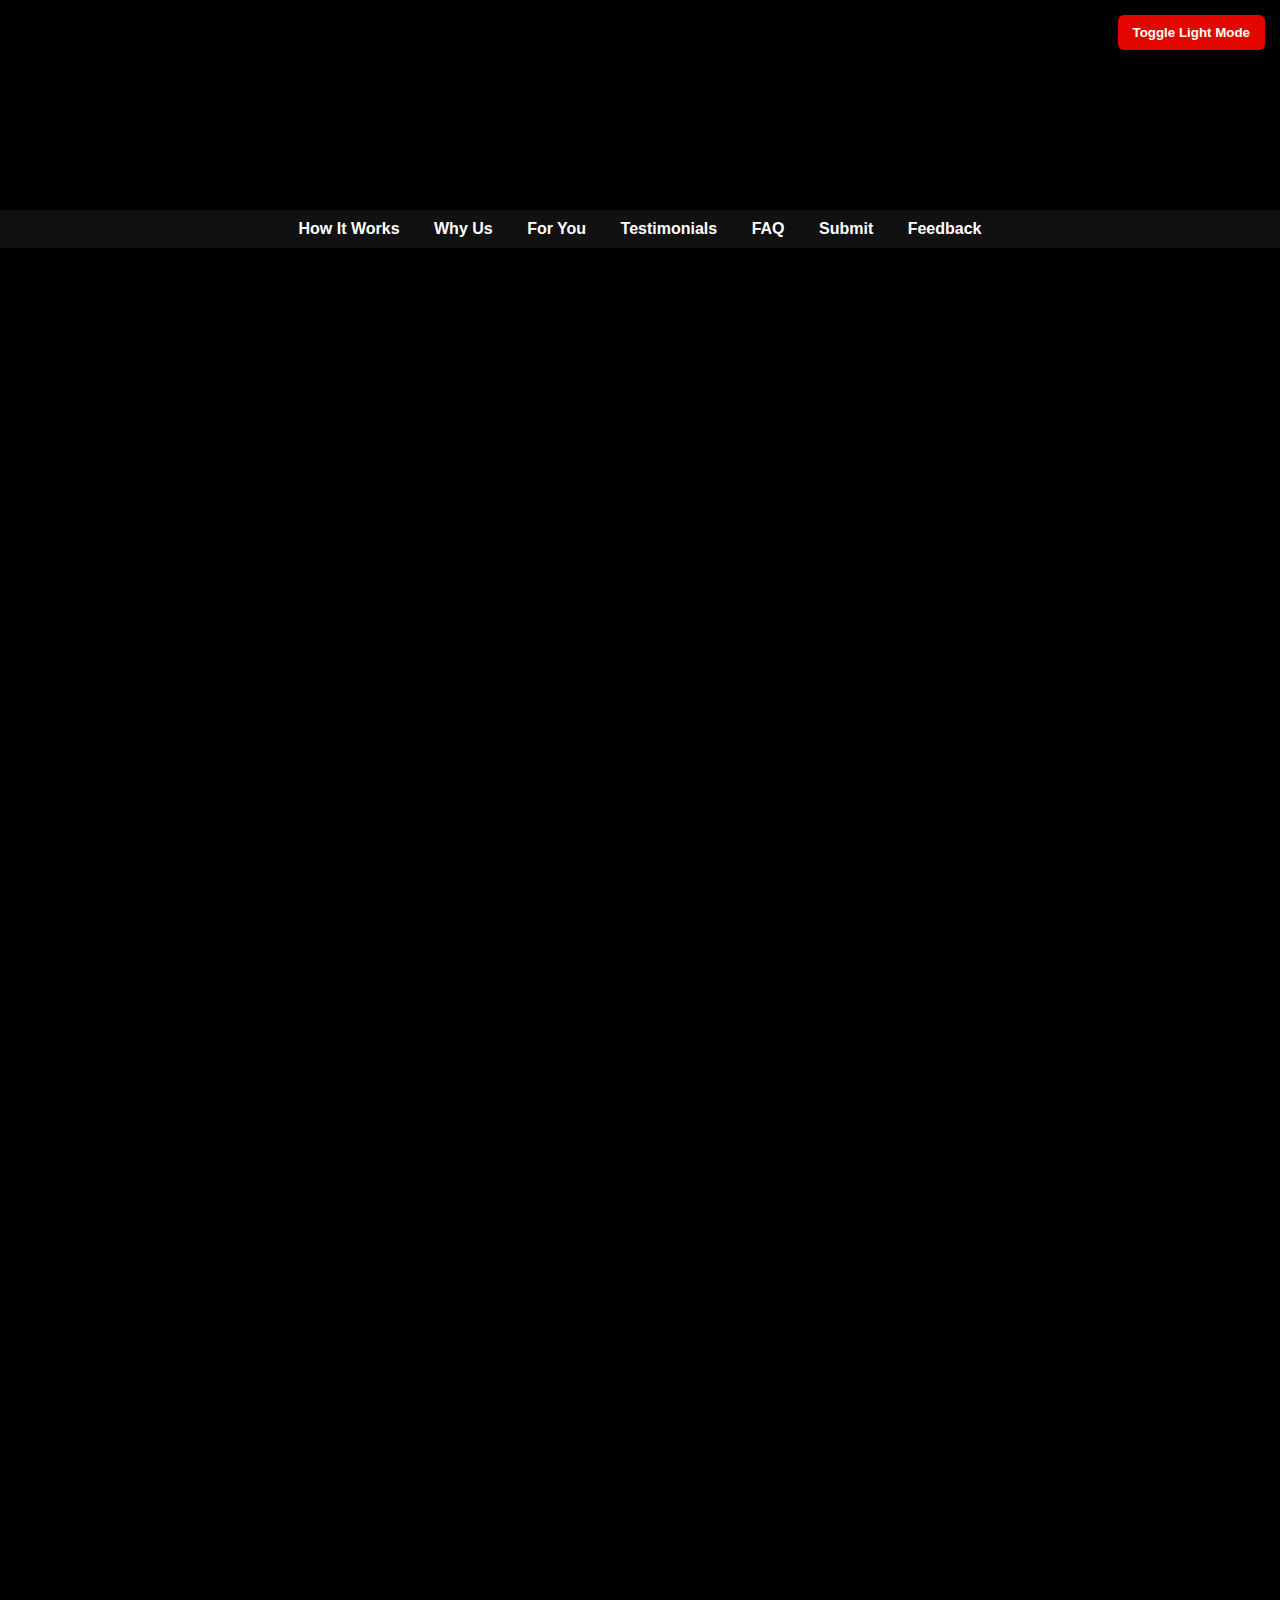
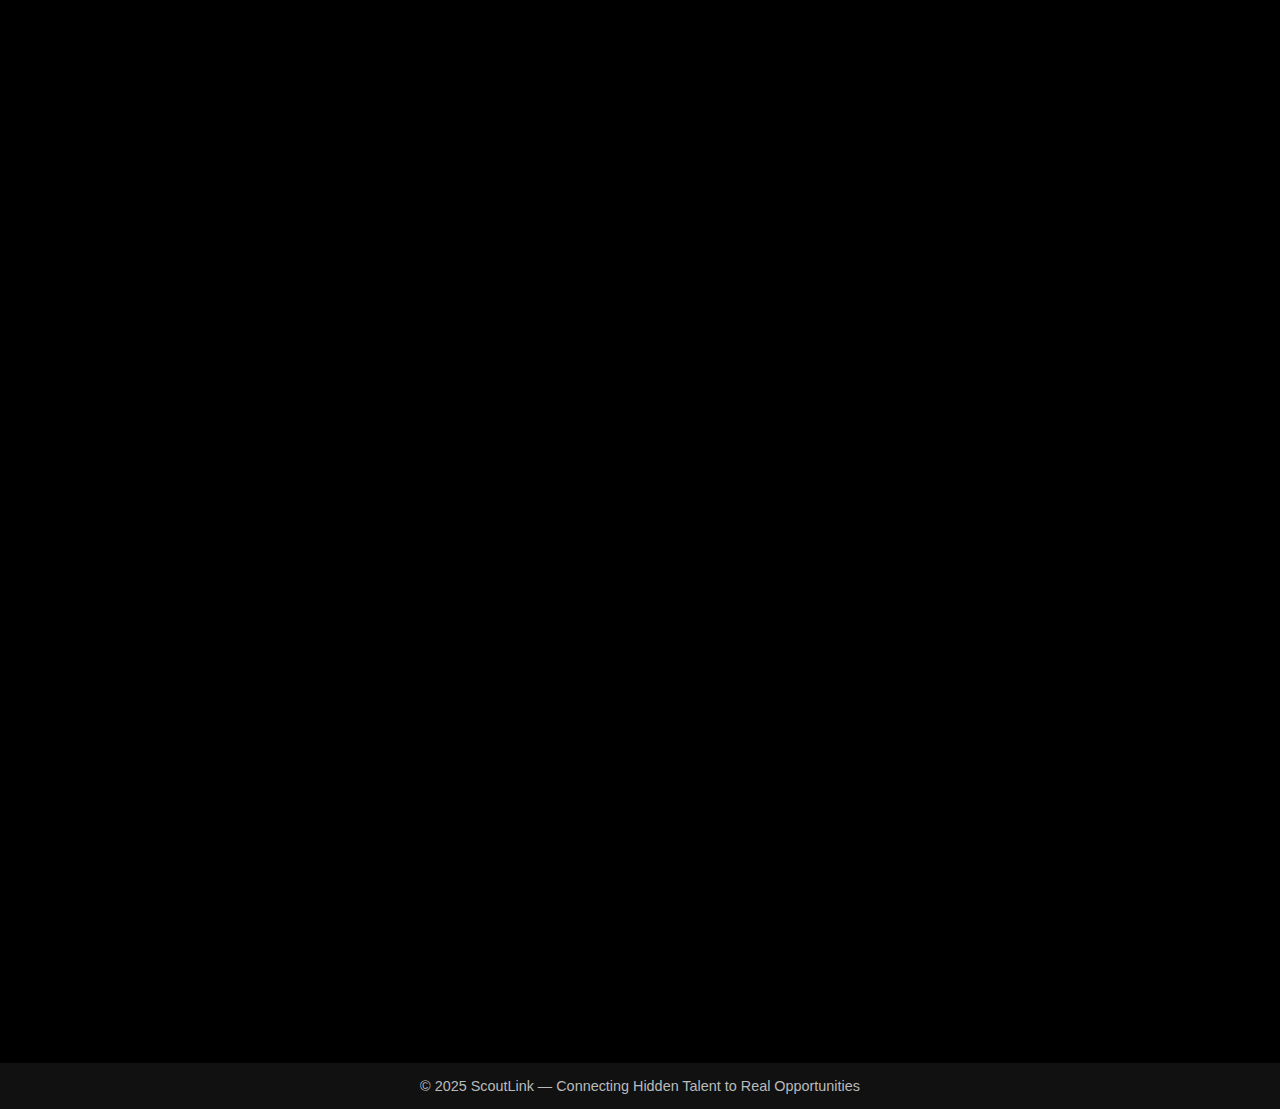
<file: index.html>
<!DOCTYPE html>
<html lang="en">
<head>
  <meta charset="UTF-8" />
  <meta name="viewport" content="width=device-width, initial-scale=1" />
  <title>ScoutLink - Connecting Hidden Talent to Real Opportunities</title>
  <meta name="description" content="ScoutLink connects hidden athletic talent to recruiters and scouts nationwide." />
  
  <!-- Open Graph / Social Sharing -->
  <meta property="og:title" content="ScoutLink - Get Scouted" />
  <meta property="og:description" content="Discover hidden talent and connect with real opportunities." />
  <meta property="og:image" content="https://scoutlink1.github.io/ScoutLink/favicon.png" />
  <meta property="og:url" content="https://scoutlink1.github.io/ScoutLink/" />
  <meta name="twitter:card" content="summary_large_image" />
  
  <!-- Security-related meta tags -->
  <meta http-equiv="Content-Security-Policy" content="default-src 'self'; img-src 'self' https: data:; style-src 'self' 'unsafe-inline'; script-src 'self' 'unsafe-inline'" />
  <meta http-equiv="X-Content-Type-Options" content="nosniff" />
  <meta http-equiv="X-Frame-Options" content="DENY" />
  
  <!-- Favicon -->
  <link rel="icon" type="image/png" href="favicon.png" />

  <!-- Structured Data JSON-LD -->
  <script type="application/ld+json">
  {
    "@context": "https://schema.org",
    "@type": "Organization",
    "name": "ScoutLink",
    "url": "https://scoutlink1.github.io/ScoutLink/",
    "logo": "https://scoutlink1.github.io/ScoutLink/favicon.png",
    "sameAs": [
      "https://instagram.com/ScoutLinkOfficial"
    ],
    "description": "ScoutLink connects hidden athletic talent to recruiters and scouts nationwide."
  }
  </script>

  <!-- Google Analytics (Generic placeholder) -->
  <script async src="https://www.googletagmanager.com/gtag/js?id=UA-XXXXXXXXX-X"></script>
  <script>
    window.dataLayer = window.dataLayer || [];
    function gtag(){dataLayer.push(arguments);}
    gtag('js', new Date());
    gtag('config', 'UA-XXXXXXXXX-X');
  </script>

  <style>
    :root {
      --red: #E10600;
      --red-light: #ff1a1a;
      --black: #000;
      --dark-bg: #111;
      --white: #fff;
      --gray: #bbb;
    }
    html {
      scroll-behavior: smooth;
    }
    body {
      margin: 0;
      font-family: Arial, sans-serif;
      background: var(--black);
      color: var(--white);
      transition: background 0.4s ease, color 0.4s ease;
    }
    body.light-mode {
      background: #f8f8f8;
      color: #111;
    }
    header {
      background: var(--red);
      padding: 30px 20px;
      text-align: center;
      transition: background 0.4s ease;
    }
    body.light-mode header {
      background: #ff4d4d;
    }
    header h1 {
      margin: 0;
      font-size: 2.8rem;
      letter-spacing: 2px;
    }
    header p {
      margin: 5px 0 0;
      font-size: 1.1rem;
      font-weight: 600;
    }
    nav {
      background: var(--dark-bg);
      padding: 10px;
      text-align: center;
    }
    body.light-mode nav {
      background: #ddd;
    }
    nav a {
      color: var(--white);
      margin: 0 15px;
      text-decoration: none;
      font-weight: bold;
      transition: color 0.3s ease;
    }
    body.light-mode nav a {
      color: #222;
    }
    nav a:hover {
      color: var(--red);
    }
    body.light-mode nav a:hover {
      color: #b30000;
    }
    main {
      max-width: 900px;
      margin: 30px auto;
      padding: 0 20px;
    }
    section {
      margin-bottom: 40px;
    }
    h2 {
      color: var(--red);
      border-bottom: 2px solid var(--red);
      padding-bottom: 8px;
    }
    body.light-mode h2 {
      color: #b30000;
      border-color: #b30000;
    }
    h3 {
      margin-top: 0;
    }
    ul, ol {
      padding-left: 1.2rem;
    }
    ul li, ol li {
      margin-bottom: 12px;
    }
    .cta-btn {
      display: inline-block;
      background: var(--red);
      color: var(--white);
      font-weight: bold;
      padding: 15px 30px;
      font-size: 1.2rem;
      border-radius: 6px;
      text-decoration: none;
      margin-top: 20px;
      transition: background 0.3s ease;
      cursor: pointer;
      border: none;
    }
    .cta-btn:hover {
      background: var(--red-light);
    }
    .two-columns {
      display: flex;
      flex-wrap: wrap;
      gap: 30px;
    }
    .column {
      flex: 1 1 300px;
      background: var(--dark-bg);
      padding: 20px;
      border-radius: 6px;
      transition: background 0.4s ease, color 0.4s ease;
    }
    body.light-mode .column {
      background: #eee;
      color: #222;
    }
    iframe {
      width: 100%;
      height: 600px;
      border: none;
      border-radius: 6px;
      margin-top: 20px;
    }
    #scrollTopBtn {
      position: fixed;
      bottom: 20px;
      right: 20px;
      padding: 12px 18px;
      background-color: var(--red);
      color: var(--white);
      border: none;
      border-radius: 6px;
      cursor: pointer;
      font-size: 16px;
      display: none;
      z-index: 1000;
      transition: background-color 0.3s ease;
    }
    #scrollTopBtn:hover {
      background-color: #a70400;
    }
    footer {
      text-align: center;
      padding: 15px 10px;
      background: var(--dark-bg);
      font-size: 0.9rem;
      color: var(--gray);
      transition: background 0.4s ease, color 0.4s ease;
    }
    body.light-mode footer {
      background: #ddd;
      color: #444;
    }
    /* Social Share Buttons */
    .social-share {
      margin-top: 20px;
      text-align: center;
    }
    .social-share button {
      background: var(--red);
      color: var(--white);
      border: none;
      border-radius: 4px;
      padding: 10px 16px;
      margin: 0 6px;
      font-weight: bold;
      cursor: pointer;
      transition: background 0.3s ease;
    }
    .social-share button:hover {
      background: var(--red-light);
    }
    /* Testimonials Carousel */
    #testimonials blockquote {
      display: none;
      font-style: italic;
      background: var(--dark-bg);
      padding: 15px 20px;
      border-left: 6px solid var(--red);
      margin-bottom: 20px;
      border-radius: 6px;
      transition: background 0.3s ease;
    }
    #testimonials blockquote.active {
      display: block;
    }
    /* FAQ */
    #faq dt {
      font-weight: bold;
      cursor: pointer;
      margin-top: 15px;
      border-bottom: 1px solid var(--red);
      padding-bottom: 5px;
      transition: color 0.3s ease;
    }
    #faq dd {
      margin-left: 20px;
      margin-bottom: 10px;
      display: none;
      transition: max-height 0.3s ease;
    }
    #faq dt.open {
      color: var(--red);
    }
    /* Animations */
    .fade-in {
      animation: fadeIn 1s ease forwards;
      opacity: 0;
    }
    @keyframes fadeIn {
      to {opacity: 1;}
    }
    /* Feedback Form */
    #feedback-form {
      max-width: 500px;
      margin: 0 auto;
      background: var(--dark-bg);
      padding: 20px;
      border-radius: 6px;
      box-sizing: border-box;
      transition: background 0.4s ease, color 0.4s ease;
    }
    body.light-mode #feedback-form {
      background: #eee;
      color: #222;
    }
    #feedback-form label {
      display: block;
      margin-bottom: 6px;
      font-weight: bold;
    }
    #feedback-form input,
    #feedback-form textarea {
      width: 100%;
      padding: 10px;
      margin-bottom: 15px;
      border-radius: 4px;
      border: 1px solid #ccc;
      box-sizing: border-box;
      font-family: inherit;
      font-size: 1rem;
    }
    #feedback-form button {
      background: var(--red);
      color: var(--white);
      font-weight: bold;
      padding: 12px 20px;
      border: none;
      border-radius: 6px;
      cursor: pointer;
      font-size: 1rem;
      transition: background 0.3s ease;
    }
    #feedback-form button:hover {
      background: var(--red-light);
    }
    /* Dark Mode Toggle */
    #darkModeToggle {
      position: fixed;
      top: 15px;
      right: 15px;
      background: var(--red);
      color: var(--white);
      border: none;
      padding: 10px 15px;
      font-weight: bold;
      border-radius: 6px;
      cursor: pointer;
      z-index: 1100;
      transition: background 0.3s ease;
    }
    #darkModeToggle:hover {
      background: var(--red-light);
    }
    /* Responsive */
    @media(max-width: 600px){
      .two-columns {
        flex-direction: column;
      }
    }
  </style>
</head>
<body>

<!-- Dark Mode Toggle Button -->
<button id="darkModeToggle" aria-label="Toggle dark/light mode">Toggle Light Mode</button>

<header id="top" class="fade-in">
  <h1>Discover Hidden Talent. Get Scouted.</h1>
  <p>ScoutLink connects athletes like you with recruiters and scouts — no matter where you play.</p>
  <a href="https://instagram.com/ScoutLinkOfficial" class="cta-btn" target="_blank" rel="noopener noreferrer" aria-label="DM us on Instagram">@ScoutLinkOfficial 🔥</a>
</header>

<nav>
  <a href="#how">How It Works</a>
  <a href="#why">Why Us</a>
  <a href="#for">For You</a>
  <a href="#testimonials">Testimonials</a>
  <a href="#faq">FAQ</a>
  <a href="#form">Submit</a>
  <a href="#feedback">Feedback</a>
</nav>

<main>
  <section id="how" class="fade-in">
    <h2>How ScoutLink Works</h2>
    <ol>
      <li>Submit your athlete profile.</li>
      <li>Our team verifies your highlights and stats.</li>
      <li>Scouts and recruiters find you based on your skills.</li>
      <li>Get real opportunities to advance your sports career.</li>
    </ol>
  </section>

  <section id="why" class="fade-in">
    <h2>Why ScoutLink?</h2>
    <ul>
      <li>Trusted by athletes and scouts nationwide</li>
      <li>Simple, fast profile submissions</li>
      <li>Personalized scouting for Football & Basketball players</li>
      <li>Dedicated local reps (“runners”) to help find hidden gems</li>
    </ul>
  </section>

  <section class="two-columns fade-in" id="for">
    <div class="column">
      <h3>For Athletes</h3>
      <p>Ready to get noticed? DM us your profile or fill out our submission form — either way, we’re here to help you shine.</p>
    </div>
    <div class="column">
      <h3>For Scouts & Recruiters</h3>
      <p>Looking for fresh talent? Join ScoutLink to discover players with verified stats and verified backgrounds — all in one place.</p>
    </div>
  </section>

  <section id="testimonials" class="fade-in">
    <h2>Testimonials</h2>
    <div id="testimonials">
      <blockquote class="active" aria-live="polite">"ScoutLink helped me land my first college scholarship!" – Alex P.</blockquote>
      <blockquote>"I found three recruits through ScoutLink last season." – Coach Ramirez</blockquote>
      <blockquote>"The platform made recruiting easy and efficient." – Sarah M.</blockquote>
    </div>
  </section>

  <section id="faq" class="fade-in" aria-label="Frequently Asked Questions">
    <h2>Frequently Asked Questions</h2>
    <dl id="faq">
      <dt tabindex="0">How long does it take to get scouted?</dt>
      <dd>Typically, within 2-4 weeks after profile submission.</dd>
      <dt tabindex="0">Is ScoutLink free for athletes?</dt>
      <dd>Yes, athletes can submit their profiles free of charge.</dd>
      <dt tabindex="0">Can I update my profile later?</dt>
      <dd>Yes, you can update your profile anytime by contacting our support team.</dd>
      <dt tabindex="0">What sports do you focus on?</dt>
      <dd>Currently Football and Basketball, with plans to expand.</dd>
    </dl>
  </section>

  <section id="form" class="fade-in" aria-label="Athlete profile submission form">
    <h2>Submit Your Profile</h2>
    <iframe src="https://docs.google.com/forms/d/e/1FAIpQLScBSNQX7BDEgoh6Klocsgc6EhvP9XQT0a90C6avlqqwMtTjTg/viewform?embedded=true" aria-label="Athlete profile submission form">Loading…</iframe>
  </section>

  <section id="feedback" class="fade-in" aria-label="Site feedback form">
    <h2>Send Us Feedback</h2>
    <form id="feedback-form" aria-describedby="feedback-desc" novalidate>
      <p id="feedback-desc">We appreciate your feedback to help us improve ScoutLink.</p>
      <label for="name">Name (optional)</label>
      <input type="text" id="name" name="name" placeholder="Your name" autocomplete="name" />
      <label for="email">Email (optional)</label>
      <input type="email" id="email" name="email" placeholder="Your email" autocomplete="email" />
      <label for="message">Message *</label>
      <textarea id="message" name="message" rows="5" required placeholder="Your message"></textarea>
      <button type="submit" aria-label="Send feedback">Submit</button>
      <p id="feedback-status" role="alert" style="display:none; margin-top:10px;"></p>
    </form>
  </section>

  <!-- Social share buttons -->
  <section class="social-share fade-in" aria-label="Share ScoutLink on social media">
    <h2>Share ScoutLink</h2>
    <button onclick="shareSocial('facebook')" aria-label="Share on Facebook">Facebook</button>
    <button onclick="shareSocial('twitter')" aria-label="Share on Twitter">Twitter</button>
    <button onclick="shareSocial('linkedin')" aria-label="Share on LinkedIn">LinkedIn</button>
  </section>
</main>

<button id="scrollTopBtn" onclick="window.scrollTo({ top: 0, behavior: 'smooth' });" aria-label="Scroll to top">↑ Top</button>

<footer>
  © 2025 ScoutLink — Connecting Hidden Talent to Real Opportunities
</footer>

<script>
  // Scroll to top button show/hide
  const scrollBtn = document.getElementById("scrollTopBtn");
  window.onscroll = () => {
    scrollBtn.style.display = window.scrollY > 300 ? "block" : "none";
  };

  // Testimonials carousel
  const testimonials = document.querySelectorAll("#testimonials blockquote");
  let currentTestimonial = 0;
  function showTestimonial(index) {
    testimonials.forEach((bq, i
</file>
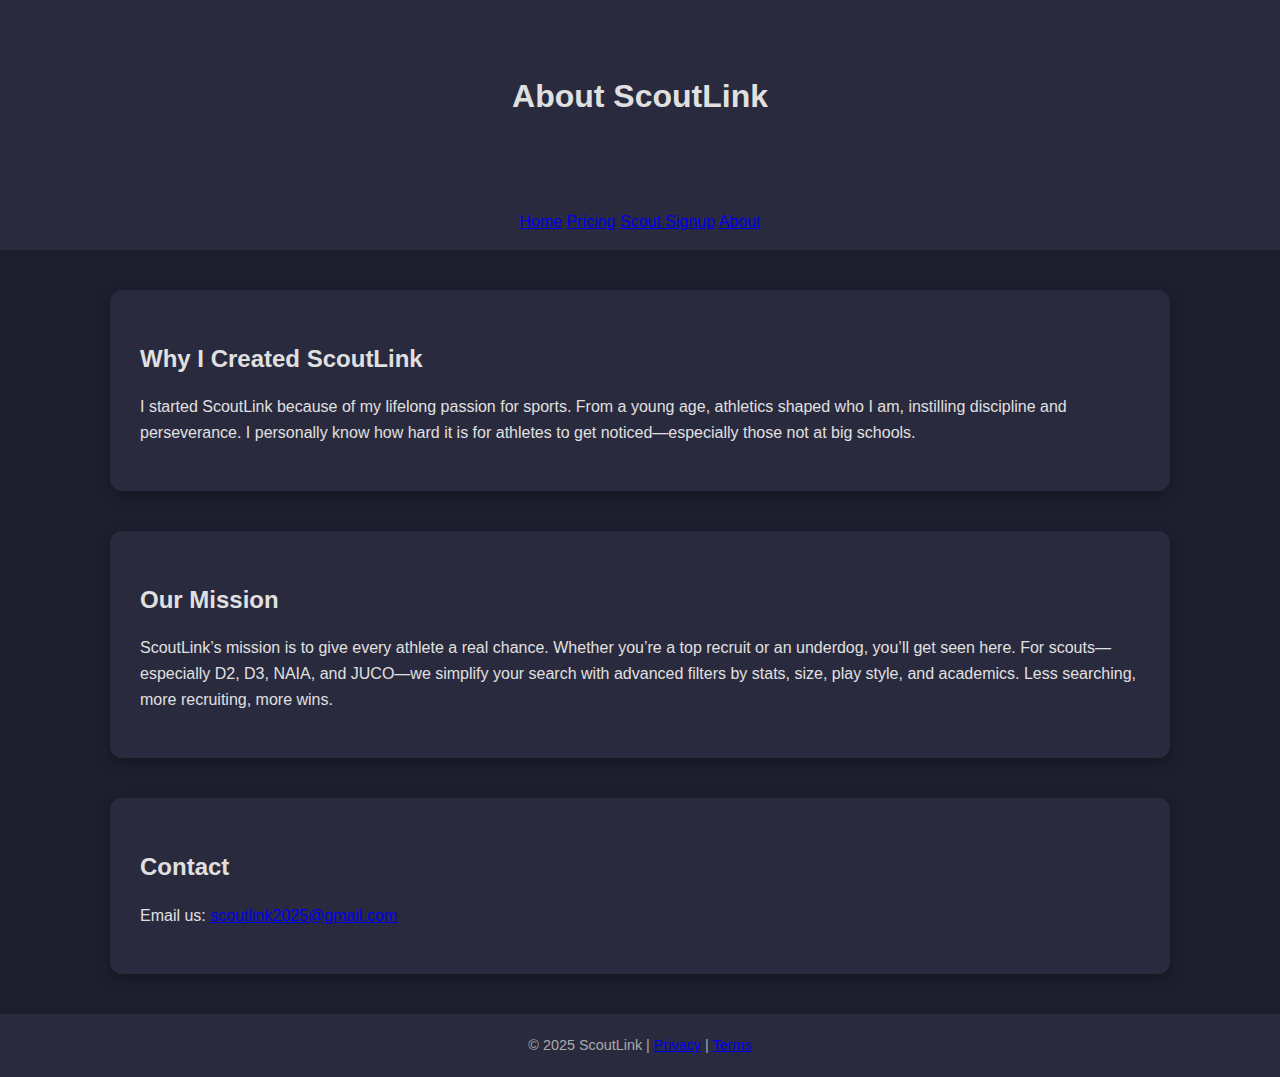
<file: about.html>
<!DOCTYPE html>
<html lang="en">
<head>
<meta charset="UTF-8" />
<meta name="viewport" content="width=device-width, initial-scale=1" />
<title>ScoutLink | About</title>
<meta name="description" content="Learn about ScoutLink, a platform connecting athletes with scouts. Discover our mission, story, and how to contact us." />
<link rel="stylesheet" href="styles.css" />
</head>
<body>

<header>
  <h1>About ScoutLink</h1>
</header>

<nav>
  <a href="index.html">Home</a>
  <a href="pricing.html">Pricing</a>
  <a href="scout-signup.html">Scout Signup</a>
  <a href="about.html">About</a>
</nav>

<main>
<section>
  <h2>Why I Created ScoutLink</h2>
  <p>I started ScoutLink because of my lifelong passion for sports. From a young age, athletics shaped who I am, instilling discipline and perseverance. I personally know how hard it is for athletes to get noticed—especially those not at big schools.</p>
</section>

<section>
  <h2>Our Mission</h2>
  <p>ScoutLink’s mission is to give every athlete a real chance. Whether you’re a top recruit or an underdog, you’ll get seen here. For scouts—especially D2, D3, NAIA, and JUCO—we simplify your search with advanced filters by stats, size, play style, and academics. Less searching, more recruiting, more wins.</p>
</section>

<section>
  <h2>Contact</h2>
  <p>Email us: <a href="mailto:scoutlink2025@gmail.com">scoutlink2025@gmail.com</a></p>
</section>
</main>

<footer>
&copy; 2025 ScoutLink | <a href="privacy.html">Privacy</a> | <a href="terms.html">Terms</a>
</footer>

</body>
</html>
</file>
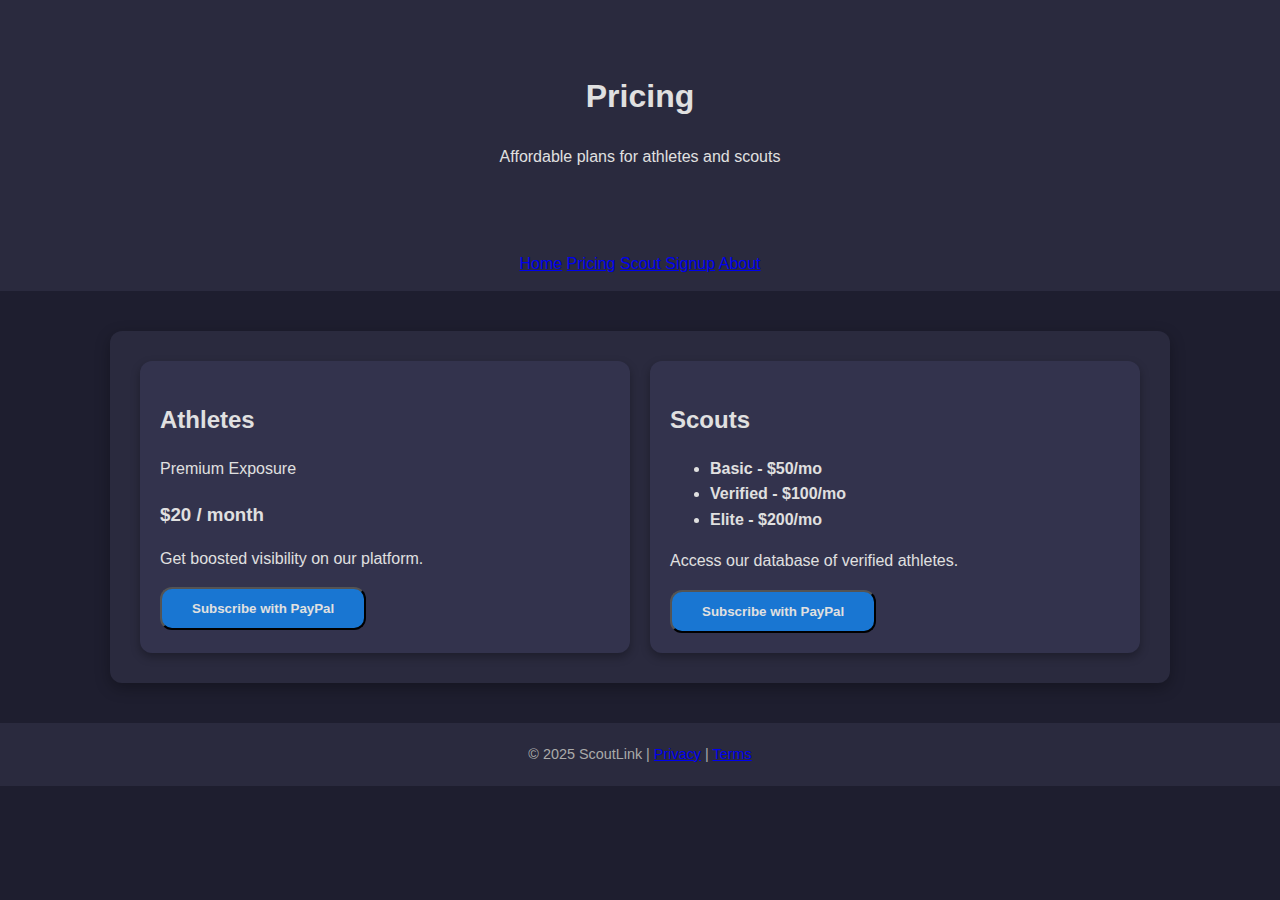
<file: pricing.html>
<!DOCTYPE html>
<html lang="en">
<head>
<meta charset="UTF-8" />
<meta name="viewport" content="width=device-width, initial-scale=1" />
<title>ScoutLink | Pricing</title>
<meta name="description" content="ScoutLink pricing for athletes and scouts. Choose a subscription plan and get access to verified athletes or premium exposure." />
<link rel="stylesheet" href="styles.css" />
</head>
<body>

<header>
  <h1>Pricing</h1>
  <p>Affordable plans for athletes and scouts</p>
</header>

<nav>
  <a href="index.html">Home</a>
  <a href="pricing.html">Pricing</a>
  <a href="scout-signup.html">Scout Signup</a>
  <a href="about.html">About</a>
</nav>

<main>
<section class="two-columns">
  <div class="column">
    <h2>Athletes</h2>
    <p>Premium Exposure</p>
    <h3>$20 / month</h3>
    <p>Get boosted visibility on our platform.</p>
    <form action="https://www.paypal.com/cgi-bin/webscr" method="post" target="_blank">
      <input type="hidden" name="cmd" value="_s-xclick">
      <input type="hidden" name="hosted_button_id" value="YOUR_ATHLETE_BUTTON_ID">
      <button type="submit" class="cta-btn">Subscribe with PayPal</button>
    </form>
  </div>

  <div class="column">
    <h2>Scouts</h2>
    <ul>
      <li><strong>Basic - $50/mo</strong></li>
      <li><strong>Verified - $100/mo</strong></li>
      <li><strong>Elite - $200/mo</strong></li>
    </ul>
    <p>Access our database of verified athletes.</p>
    <form action="https://www.paypal.com/cgi-bin/webscr" method="post" target="_blank">
      <input type="hidden" name="cmd" value="_s-xclick">
      <input type="hidden" name="hosted_button_id" value="YOUR_SCOUT_BUTTON_ID">
      <button type="submit" class="cta-btn">Subscribe with PayPal</button>
    </form>
  </div>
</section>
</main>

<footer>
&copy; 2025 ScoutLink | <a href="privacy.html">Privacy</a> | <a href="terms.html">Terms</a>
</footer>

</body>
</html>
</file>
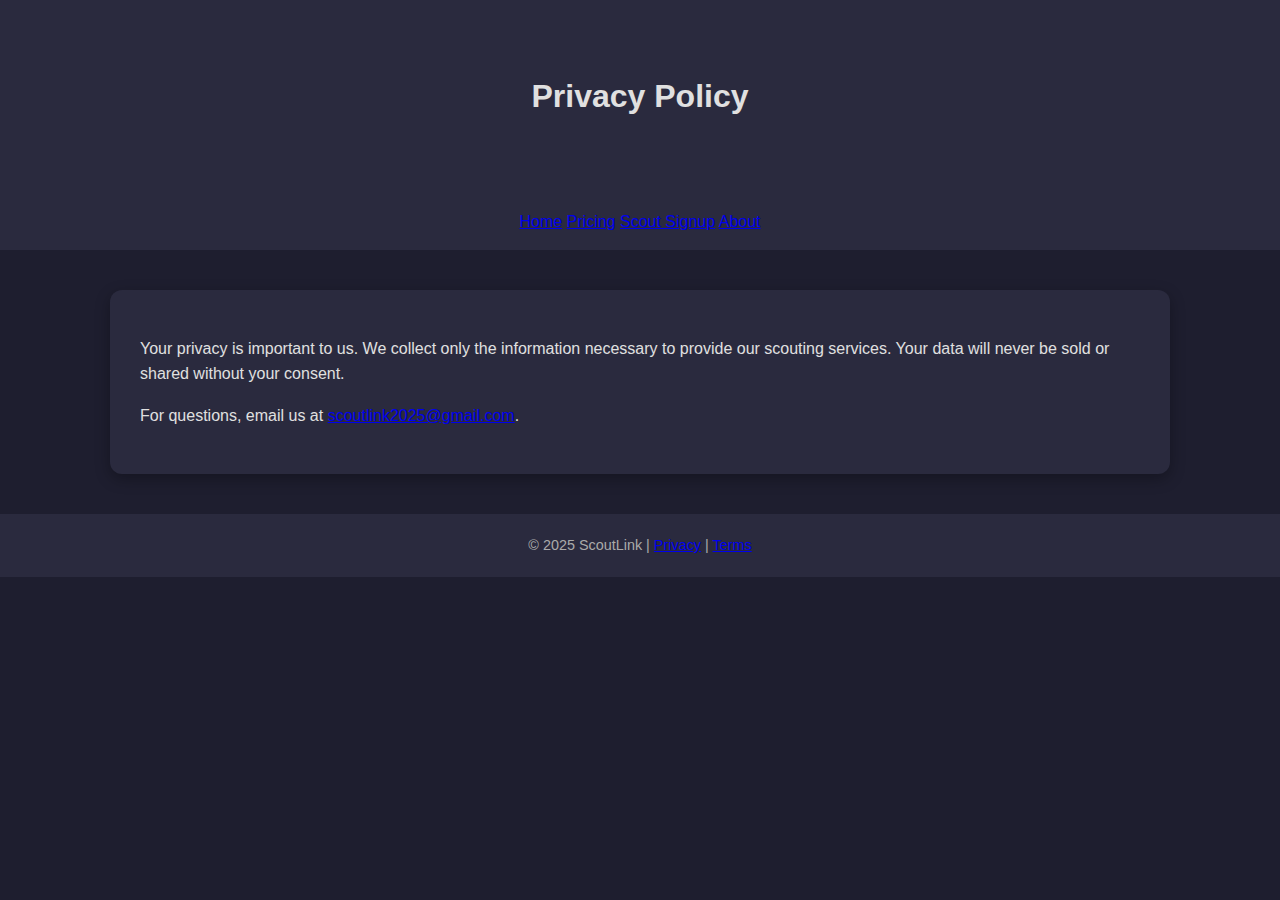
<file: privacy.html>
<!DOCTYPE html>
<html lang="en">
<head>
  <meta charset="UTF-8" />
  <meta name="viewport" content="width=device-width, initial-scale=1" />
  <title>ScoutLink | Privacy Policy</title>
  <meta name="description" content="ScoutLink values your privacy. Learn how we collect, use, and protect your information." />
  <link rel="stylesheet" href="styles.css" />
</head>
<body>

<header>
  <h1>Privacy Policy</h1>
</header>

<nav>
  <a href="index.html">Home</a>
  <a href="pricing.html">Pricing</a>
  <a href="scout-signup.html">Scout Signup</a>
  <a href="about.html">About</a>
</nav>

<main>
  <section>
    <p>Your privacy is important to us. We collect only the information necessary to provide our scouting services. Your data will never be sold or shared without your consent.</p>
    <p>For questions, email us at <a href="mailto:scoutlink2025@gmail.com">scoutlink2025@gmail.com</a>.</p>
  </section>
</main>

<footer>
  &copy; 2025 ScoutLink | <a href="privacy.html">Privacy</a> | <a href="terms.html">Terms</a>
</footer>

</body>
</html>
</file>
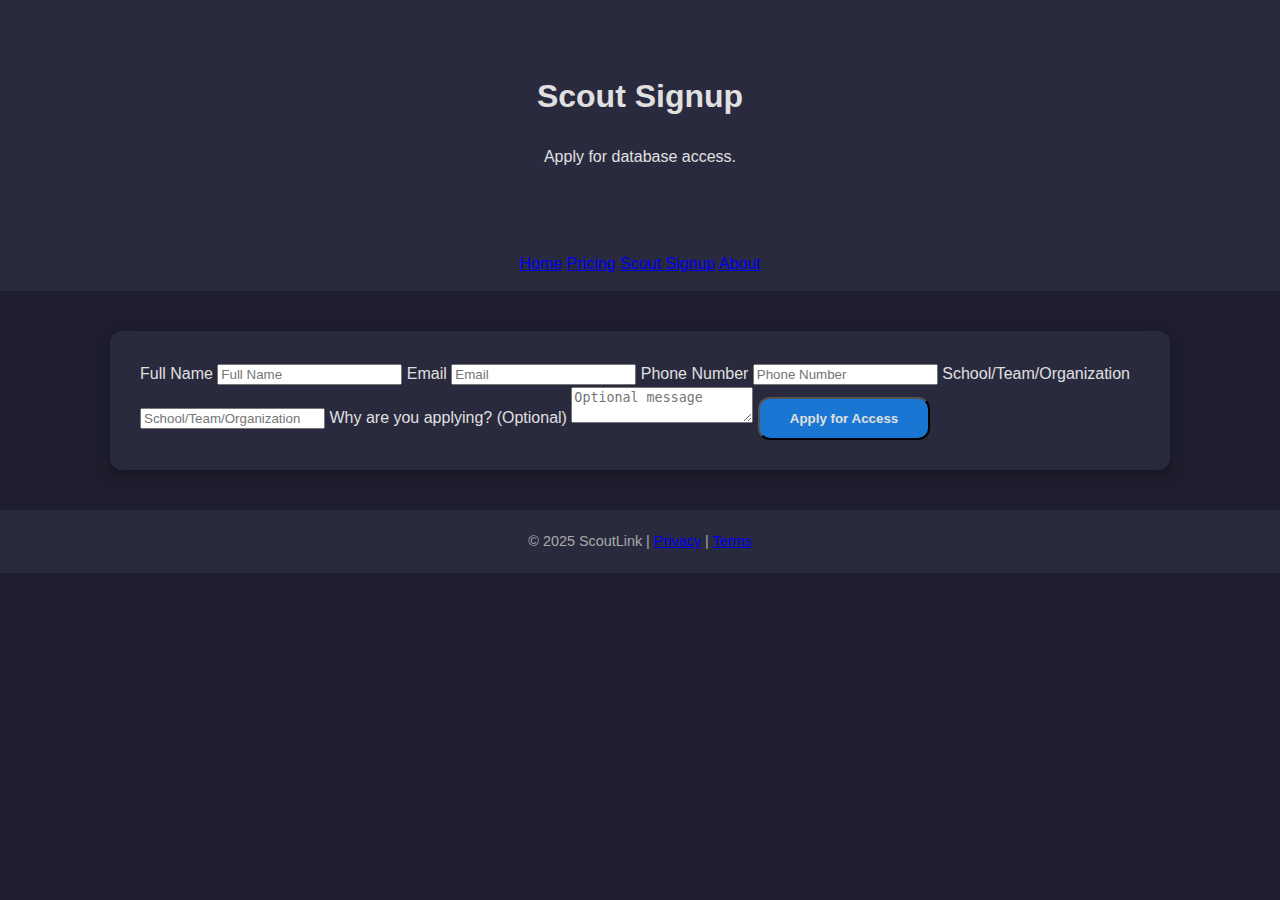
<file: scout-signup.html>
<!DOCTYPE html>
<html lang="en">
<head>
  <meta charset="UTF-8" />
  <meta name="viewport" content="width=device-width, initial-scale=1" />
  <title>ScoutLink | Scout Signup</title>
  <meta name="description" content="Apply for ScoutLink database access as a scout. Fill out the form to get verified and access athlete profiles." />
  <link rel="stylesheet" href="styles.css" />
</head>
<body>

<header>
  <h1>Scout Signup</h1>
  <p>Apply for database access.</p>
</header>

<nav>
  <a href="index.html">Home</a>
  <a href="pricing.html">Pricing</a>
  <a href="scout-signup.html">Scout Signup</a>
  <a href="about.html">About</a>
</nav>

<main>
  <section>
    <form action="https://formsubmit.co/scoutlink2025@gmail.com" method="POST">
      <input type="hidden" name="_redirect" value="thank-you.html">
      <input type="hidden" name="_captcha" value="false">

      <label for="name">Full Name</label>
      <input type="text" id="name" name="Name" placeholder="Full Name" required>

      <label for="email">Email</label>
      <input type="email" id="email" name="Email" placeholder="Email" required>

      <label for="phone">Phone Number</label>
      <input type="tel" id="phone" name="Phone" placeholder="Phone Number" required>

      <label for="organization">School/Team/Organization</label>
      <input type="text" id="organization" name="Organization" placeholder="School/Team/Organization" required>

      <label for="message">Why are you applying? (Optional)</label>
      <textarea id="message" name="Message" placeholder="Optional message"></textarea>

      <button type="submit" class="cta-btn">Apply for Access</button>
    </form>
  </section>
</main>

<footer>
  &copy; 2025 ScoutLink | <a href="privacy.html">Privacy</a> | <a href="terms.html">Terms</a>
</footer>

</body>
</html>
</file>
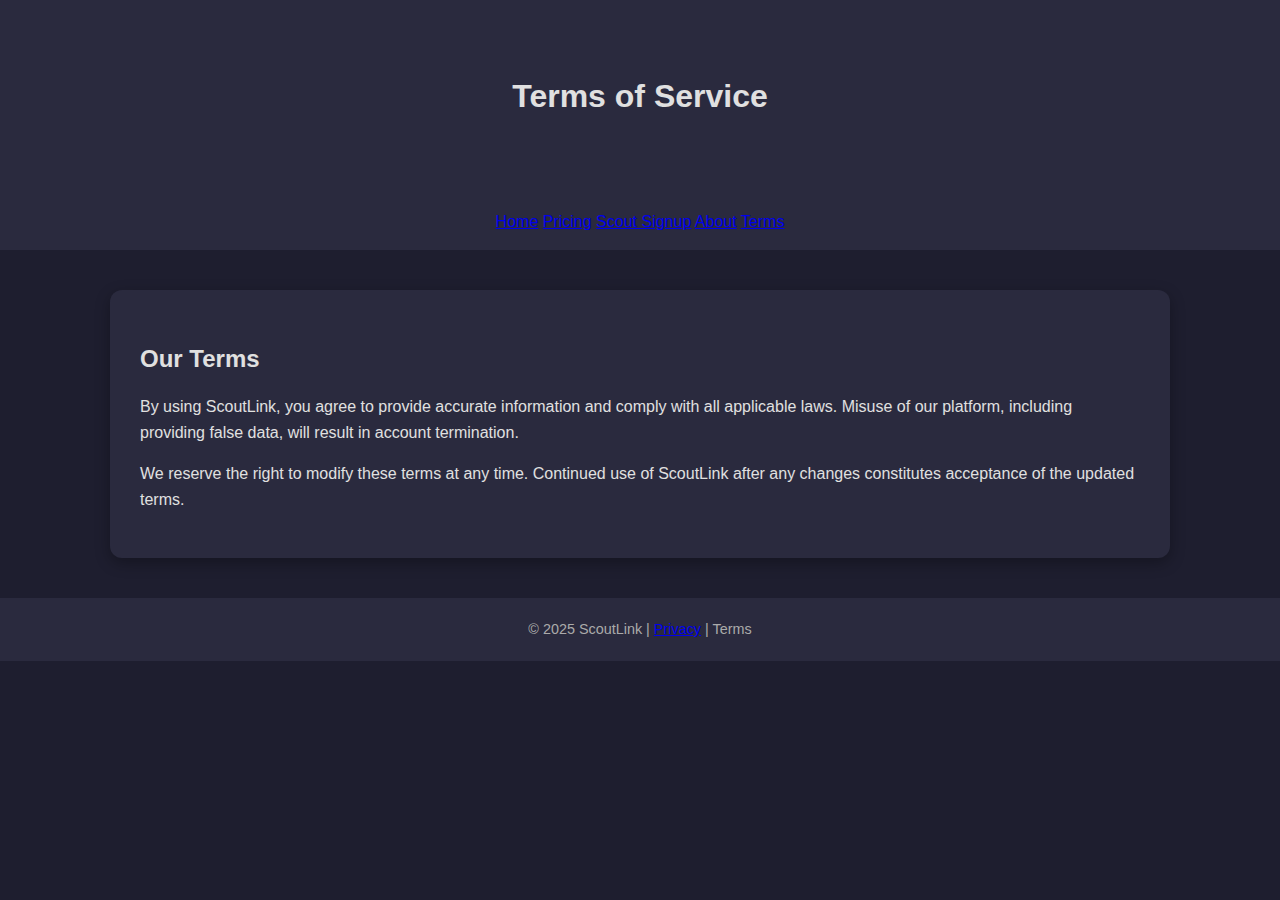
<file: terms.html>
<!DOCTYPE html>
<html lang="en">
<head>
  <meta charset="UTF-8" />
  <meta name="viewport" content="width=device-width, initial-scale=1.0" />
  <title>ScoutLink | Terms of Service</title>
  <meta name="description" content="Read the terms of service for ScoutLink. Learn about your responsibilities and platform rules when using our services." />
  <link rel="stylesheet" href="styles.css" />
</head>
<body>

<header>
  <h1>Terms of Service</h1>
</header>

<nav aria-label="Main navigation">
  <a href="index.html">Home</a>
  <a href="pricing.html">Pricing</a>
  <a href="scout-signup.html">Scout Signup</a>
  <a href="about.html">About</a>
  <a href="terms.html" class="active">Terms</a>
</nav>

<main>
  <section>
    <h2>Our Terms</h2>
    <p>By using ScoutLink, you agree to provide accurate information and comply with all applicable laws. Misuse of our platform, including providing false data, will result in account termination.</p>
    <p>We reserve the right to modify these terms at any time. Continued use of ScoutLink after any changes constitutes acceptance of the updated terms.</p>
  </section>
</main>

<footer>
  &copy; 2025 ScoutLink | <a href="privacy.html">Privacy</a> | <span class="active">Terms</span>
</footer>

</body>
</html>
</file>
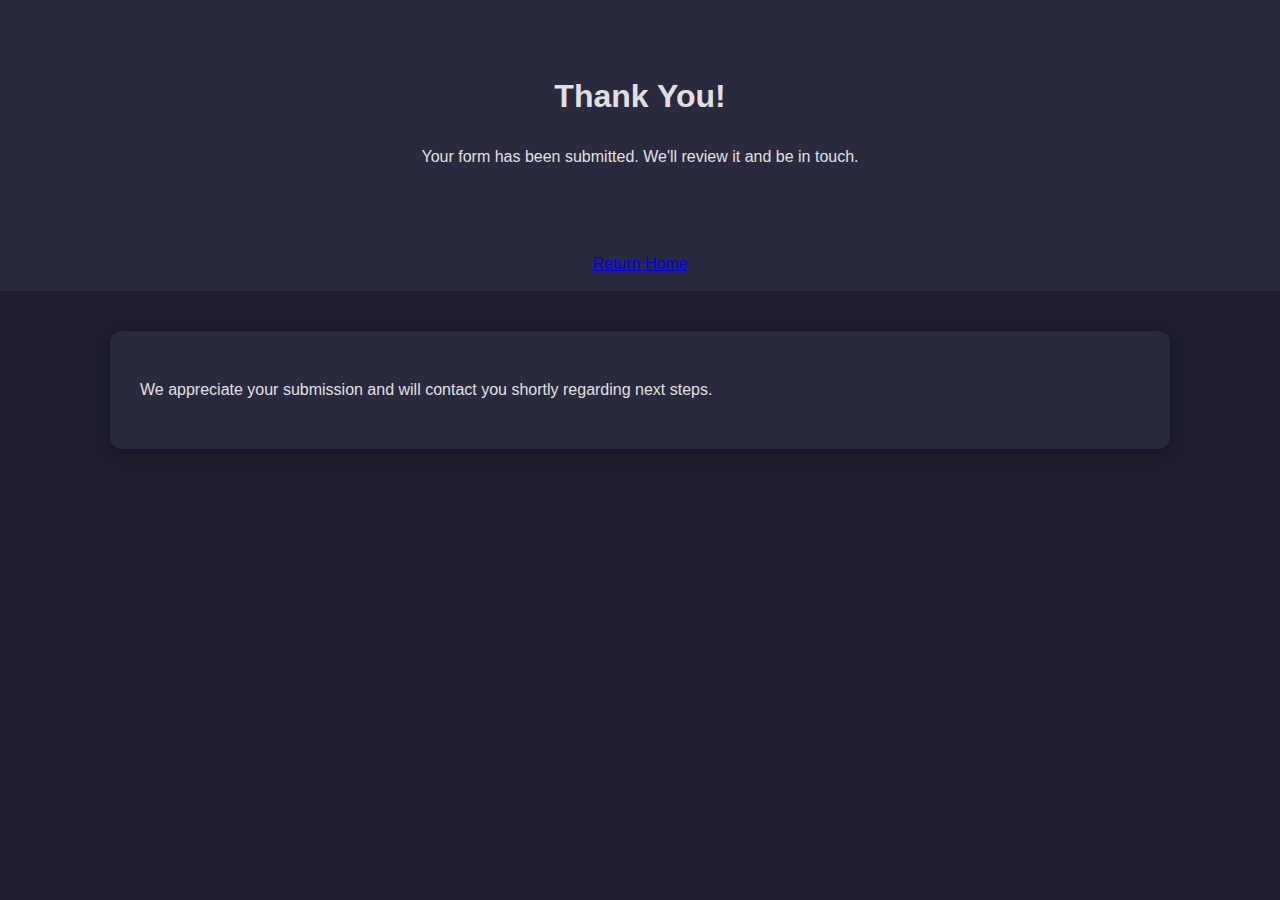
<file: thank-you.html>
<!DOCTYPE html>
<html lang="en">
<head>
  <meta charset="UTF-8" />
  <meta name="viewport" content="width=device-width, initial-scale=1" />
  <title>ScoutLink | Thank You</title>
  <meta name="description" content="Thank you for submitting your ScoutLink form. We'll review your submission and get in touch soon." />
  <link rel="stylesheet" href="styles.css" />
</head>
<body>

<header>
  <h1>Thank You!</h1>
  <p>Your form has been submitted. We'll review it and be in touch.</p>
</header>

<nav>
  <a href="index.html">Return Home</a>
</nav>

<main>
  <section>
    <p>We appreciate your submission and will contact you shortly regarding next steps.</p>
  </section>
</main>

</body>
</html>
</file>
<file: styles.css>
:root {
  --bg-grey: #1E1E2F;
  --card-grey: #2A2A3E;
  --accent-blue: #1976D2;
  --text-light: #E0E0E0;
  --text-muted: #AAAAAA;
  --border-radius: 12px;
  --transition-speed: 0.3s;
  --font-heading: 'Montserrat', sans-serif;
  --font-body: 'Roboto', sans-serif;
}

body {
  margin: 0;
  font-family: var(--font-body);
  background: var(--bg-grey);
  color: var(--text-light);
  line-height: 1.6;
}

header {
  text-align: center;
  padding: 50px 20px;
  background: var(--card-grey);
  box-shadow: 0 5px 15px rgba(0,0,0,0.4);
}

header .slogan {
  font-family: var(--font-heading);
  font-size: 2rem;
  margin-bottom: 20px;
  color: var(--accent-blue);
  letter-spacing: 1px;
}

.cta-btn {
  background: var(--accent-blue);
  color: var(--text-light);
  padding: 12px 30px;
  text-decoration: none;
  border-radius: var(--border-radius);
  font-weight: 700;
  display: inline-block;
  transition: background var(--transition-speed), box-shadow var(--transition-speed);
}

.cta-btn:hover {
  background: #1565C0;
  box-shadow: 0 6px 15px rgba(25, 118, 210, 0.6);
}

nav {
  background: var(--card-grey);
  text-align: center;
  padding: 15px 0;
}

.menu {
  list-style: none;
  margin: 0;
  padding: 0;
  display: inline-flex;
  gap: 18px;
}

.menu li a {
  color: var(--text-light);
  text-decoration: none;
  font-weight: 600;
  padding: 10px 18px;
  border-radius: var(--border-radius);
  transition: background var(--transition-speed);
}

.menu li a:hover {
  background: var(--accent-blue);
}

section {
  max-width: 1000px;
  margin: 40px auto;
  padding: 30px;
  background: var(--card-grey);
  border-radius: var(--border-radius);
  box-shadow: 0 5px 15px rgba(0,0,0,0.3);
}

section h2, section h3 {
  font-family: var(--font-heading);
  margin-bottom: 15px;
}

.two-columns {
  display: flex;
  justify-content: space-between;
  gap: 20px;
  flex-wrap: wrap;
}

.column {
  flex: 1;
  min-width: 250px;
  background: #33334D;
  padding: 20px;
  border-radius: var(--border-radius);
  box-shadow: 0 4px 10px rgba(0,0,0,0.3);
}

.spotlight-card {
  background: #33334D;
  padding: 20px;
  margin-bottom: 20px;
  border-radius: var(--border-radius);
  box-shadow: 0 4px 12px rgba(0,0,0,0.3);
}

footer {
  background: var(--card-grey);
  color: var(--text-muted);
  text-align: center;
  padding: 20px 10px;
  font-size: 0.9rem;
}
</file>
